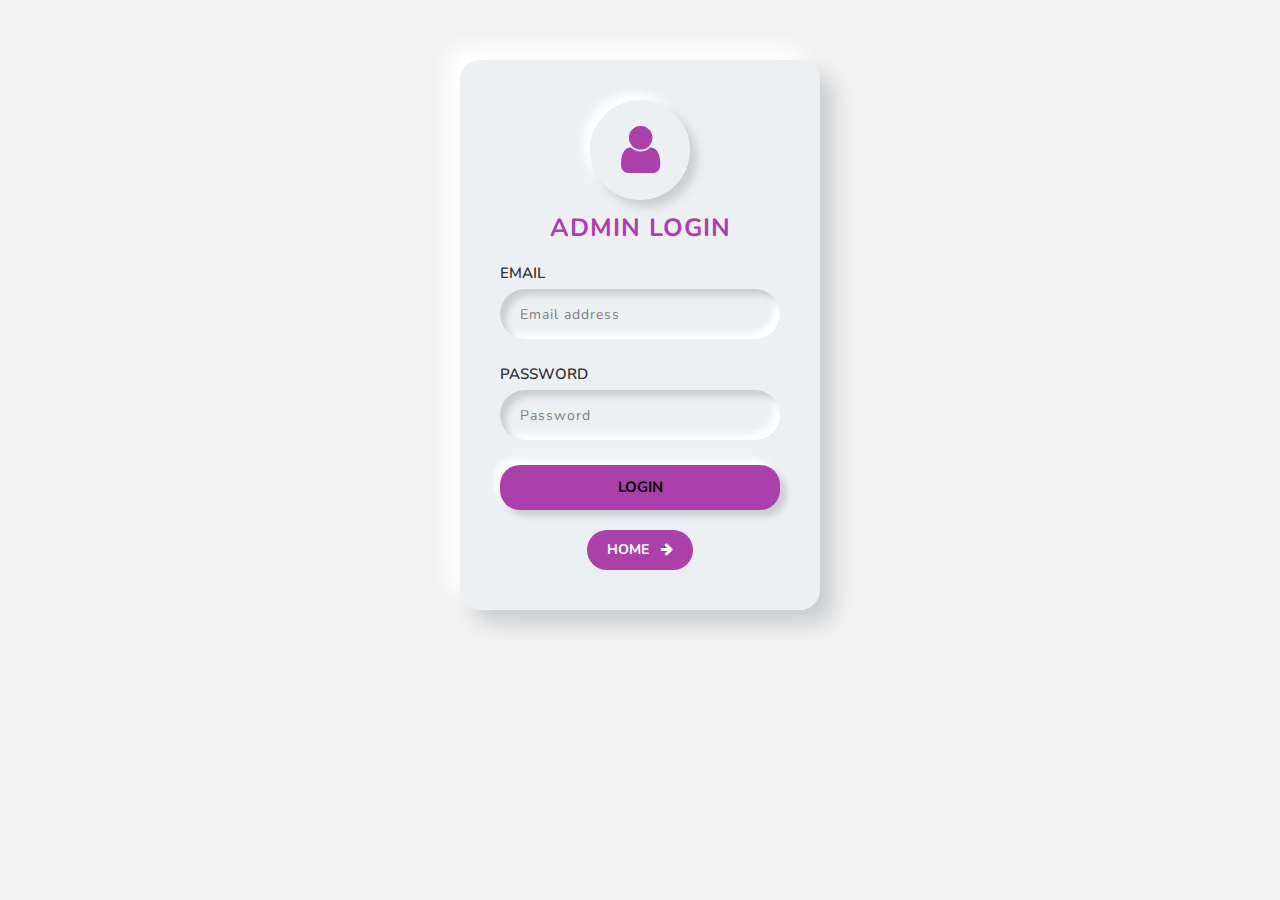
<file: adminpage.html>
<!DOCTYPE html>
<html lang="en">
<head>
    <meta charset="UTF-8">
    <meta name="viewport" content="width=device-width, initial-scale=1.0">
    <title>Admin</title>
    <link rel="stylesheet" href="https://maxcdn.bootstrapcdn.com/bootstrap/3.4.1/css/bootstrap.min.css">
    <link rel="stylesheet" href="https://cdnjs.cloudflare.com/ajax/libs/font-awesome/4.7.0/css/font-awesome.min.css">
    <link href="https://fonts.googleapis.com/css2?family=Nunito:ital,wght@0,200..1000;1,200..1000&display=swap" rel="stylesheet">
    <style>
        body {
            background: #F2F2F2;
        }
        h1 {
            padding: 0 0 30px;
        }
        .form-container {
            background: #ecf0f3;
            font-family: 'Nunito', sans-serif;
            padding: 40px;
            border-radius: 20px;
            box-shadow: 14px 14px 20px #cbced1, -14px -14px 20px white;
        }
        
        .form-icon {
            color: #ac40ab;
            font-size: 55px;
            text-align: center;
            line-height: 100px;
            width: 100px;
            height: 100px;
            margin: 0 auto 15px;
            border-radius: 50px;
            box-shadow: 7px 7px 10px #cbced1, -7px -7px 10px #fff;
        }
        .form-icon i {
            line-height: inherit;
        }
        .title {
            color: #ac40ab;
            font-size: 25px;
            font-weight: 700;
            text-transform: uppercase;
            letter-spacing: 1px;
            text-align: center;
            margin: 0 0 20px;
        }
        .form-horizontal .form-group {
            margin: 0 0 25px 0;
        }
        .form-horizontal .form-group label {
            font-size: 15px;
            font-weight: 600;
            text-transform: uppercase;
        }
        .form-horizontal .form-control {
            color: #333;
            background: #ecf0f3;
            font-size: 15px;
            height: 50px;
            padding: 20px;
            letter-spacing: 1px;
            border: none;
            border-radius: 50px;
            box-shadow: inset 6px 6px 6px #cbced1, inset -6px -6px 6px #fff;
            display: inline-block;
            transition: all 0.3s ease 0s;
        }
        .form-horizontal .form-control:focus {
            box-shadow: inset 6px 6px 6px #cbced1, inset -6px -6px 6px #fff;
            outline: none;
        }
        .form-horizontal .form-control::placeholder {
            color: #808080;
            font-size: 14px;
        }
        .form-horizontal .btn {
            color: #000;
            background-color: #ac40ab;
            font-size: 15px;
            font-weight: bold;
            text-transform: uppercase;
            width: 100%;
            padding: 12px 15px 11px;
            border-radius: 20px;
            box-shadow: 6px 6px 6px #cbced1, -6px -6px 6px #fff;
            border: none;
            transition: all 0.5s ease 0s;
        }
        .form-horizontal .btn:hover, .form-horizontal .btn:focus {
            color: #fff;
            letter-spacing: 3px;
            box-shadow: none;
            outline: none;
        }
        .arrow-btn {
            display: inline-block;
            margin-top: 20px;
            padding: 10px 20px;
            background-color: #ac40ab;
            color: #fff;
            border-radius: 20px;
            text-align: center;
            text-decoration: none;
            font-weight: bold;
            transition: background-color 0.3s;
        }
        .arrow-btn:hover {
            background-color: #9a3296; /* Darker shade for hover effect */
        }
        .arrow-btn i {
            margin-left: 8px; /* Space between text and arrow */
        }
    </style>
</head>
<body>

<div class="container">
    <div class="row text-center">
        <div class="col-lg-12">
            <h1></h1>
        </div>
    </div>

    <div class="row">
        <div class="col-md-4 col-md-offset-4">
            <div class="form-container">
                <div class="form-icon"><i class="fa fa-user"></i></div>
                <h3 class="title">Admin Login</h3>
                <form class="form-horizontal">
                    <div class="form-group">
                        <label>Email</label>
                        <input class="form-control" type="email" placeholder="Email address">
                    </div>
                    <div class="form-group">
                        <label>Password</label>
                        <input class="form-control" type="password" placeholder="Password">
                    </div>
                    <button type="button" class="btn btn-default">Login</button>
                </form>
                <div class="text-center">
                    <a href="index.html" class="arrow-btn">HOME <i class="fa fa-arrow-right"></i></a>
                </div>
            </div>
        </div>
    </div>
</div>

<script src="https://ajax.googleapis.com/ajax/libs/jquery/3.5.1/jquery.min.js"></script>
<script src="https://maxcdn.bootstrapcdn.com/bootstrap/3.4.1/js/bootstrap.min.js"></script>

</body>
</html>
</file>
